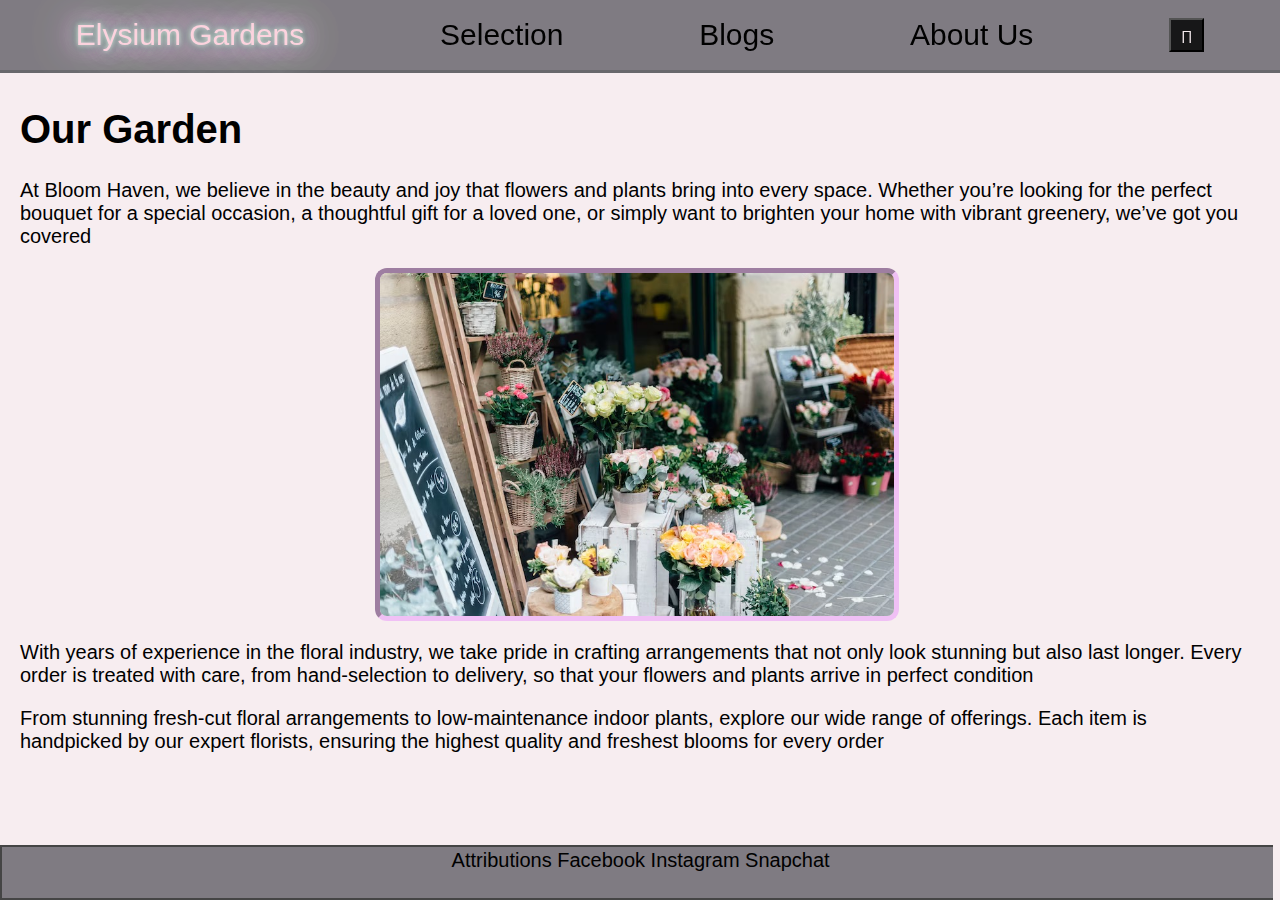
<file: index.html>
<!DOCTYPE html>
<html lang="en">
<head>
    <meta charset="UTF-8">
    <meta name="viewport" content="width=device-width, initial-scale=1.0">
    <title>Elysium Gardens</title>
    <link rel="stylesheet" href="./styles.css">
    <link rel="shortcut icon" href="./Images/plant-garden-svgrepo-com.svg" type="image/x-icon">
    <script src="./scripts.js"></script>
</head>
<body>
<!-- div for navigation container -->
    <div id="navbar">
        <a href="./index.html" class="logo">Elysium Gardens</a>
        <span class="dropdown"><a href="./bouquet.html">Selection</a>
            <div class="content">
            <a href="./bouquet.html">Bouqeuts</a>
            <a href="./plants.html">Plants</a>
            </div>
        </span>
        <span class="dropdown"><a href="./Subpages/blogs.html">Blogs</a>
            <div class="content">
            <a href="./Subpages/blogs.html">Blogs</a>
            <a href="./Subpages/articles.html">Articles</a>
            </div>
        </span>
        <a href="./Subpages/about.html">About Us</a>
        <button>&#8719;</button>
    </div>  
<!-- contents for landing page -->
    <main>
    <section class="container">
        <div class="container-wrap">
        <h1>Our Garden</h1>
        <p>At Bloom Haven, we believe in the beauty and joy that flowers and plants bring into every space. Whether you’re looking for the perfect bouquet for a special occasion, a thoughtful gift for a loved one, or simply want to brighten your home with vibrant greenery, we’ve got you covered</p>
        <img src="./Images/florist.jpeg" alt="flowers image" class="blog-img">
        <p>With years of experience in the floral industry, we take pride in crafting arrangements that not only look stunning but also last longer. Every order is treated with care, from hand-selection to delivery, so that your flowers and plants arrive in perfect condition</p>
        <p>From stunning fresh-cut floral arrangements to low-maintenance indoor plants, explore our wide range of offerings. Each item is handpicked by our expert florists, ensuring the highest quality and freshest blooms for every order</p>
    </div>
    </section>
    </main>
<!-- include footer for social media links to websites -->
    <footer class="footer">
        <a href="./pageAttributions.html" target="_self">Attributions</a>
        <a href="https://en-gb.facebook.com" target="_blank">Facebook</a>
        <a href="https://www.instagram.com" target="_blank">Instagram</a>
        <a href="https://www.snapchat.com" target="_blank">Snapchat</a>
    </footer>
</body>
</html>
</file>
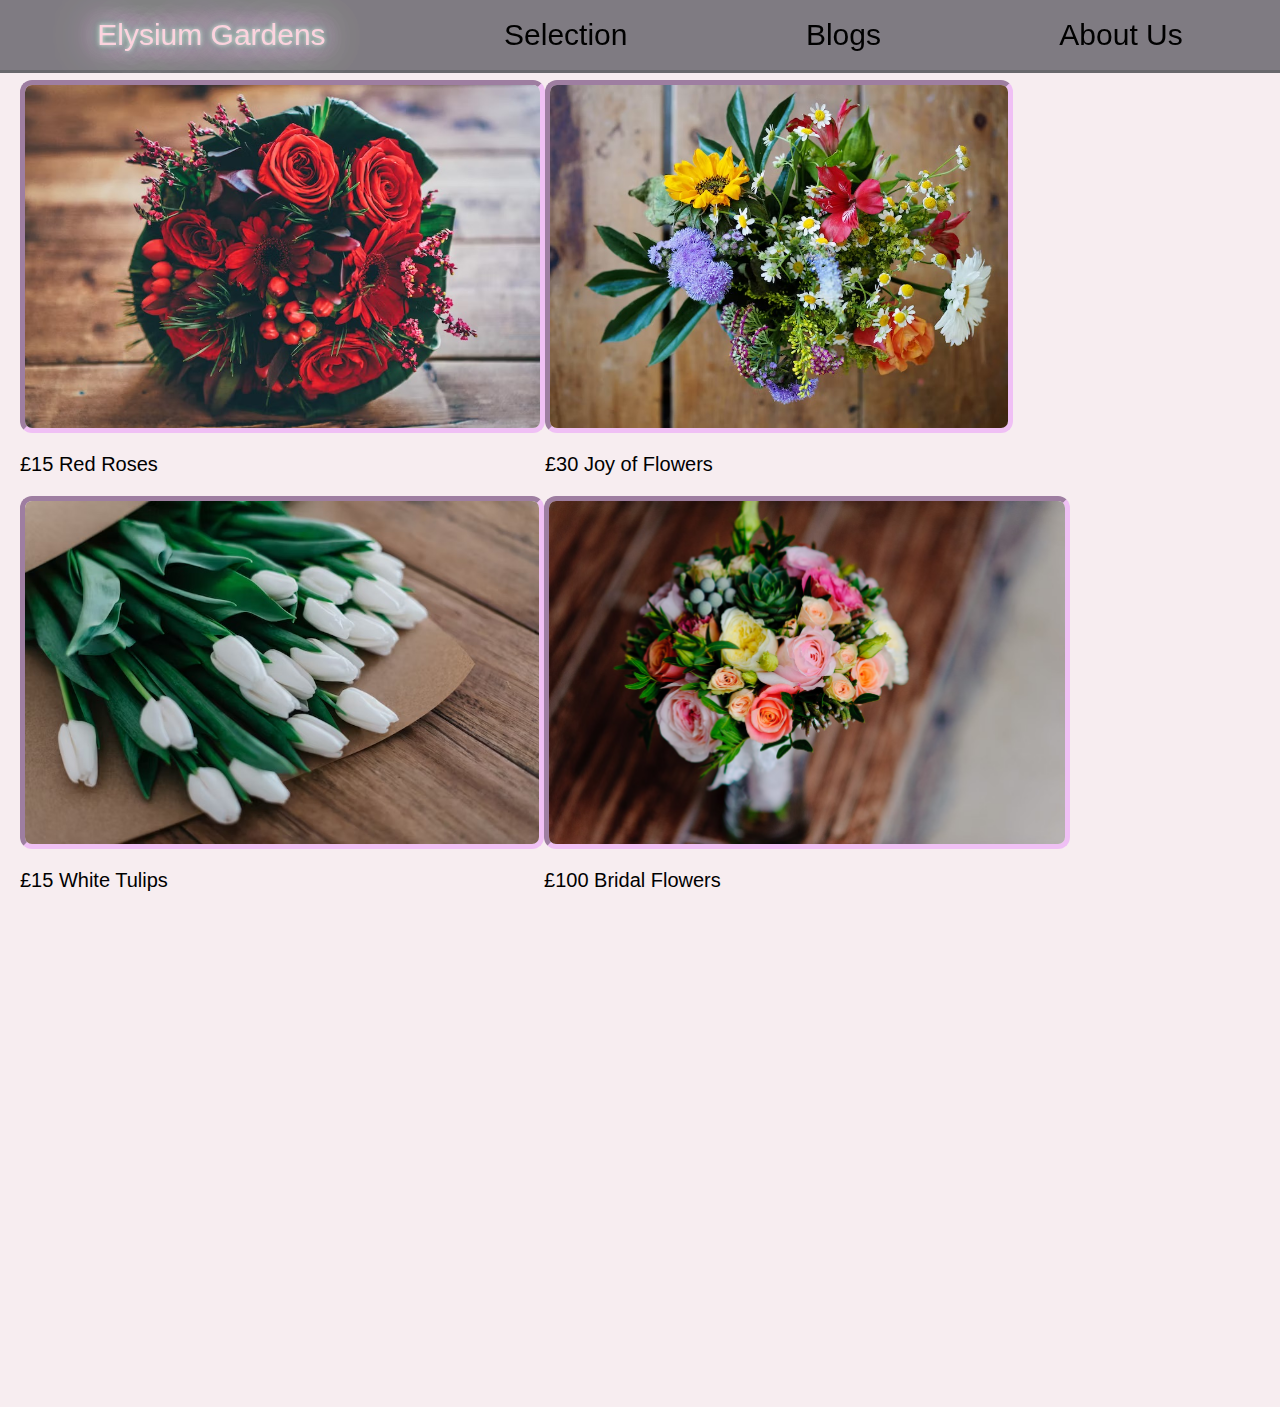
<file: bouquet.html>
<!DOCTYPE html>
<html lang="en">
<head>
    <meta charset="UTF-8">
    <meta name="viewport" content="width=device-width, initial-scale=1.0">
    <title>Flowers</title>
    <link rel="stylesheet" href="./styles.css">
    <link rel="shortcut icon" href="./Images/plant-garden-svgrepo-com.svg" type="image/x-icon">

</head>
<body>
<!-- div for navigation container -->
    <div id="navbar">
        <a href="./index.html" class="logo">Elysium Gardens</a>
        <span class="dropdown"><a href="./bouquet.html">Selection</a>
            <div class="content">
            <a href="./bouquet.html">Bouqeuts</a>
            <a href="./plants.html">Plants</a>
        </div>
        </span>
        <span class="dropdown"><a href="./Subpages/blogs.html">Blogs</a>
            <div class="content">
            <a href="./Subpages/blogs.html">Blogs</a>
            <a href="./Subpages/articles.html">Articles</a>
            </div>
        </span>
        <a href="./Subpages/about.html">About Us</a>
    </div>  

<!-- contents -->
 <div class="container">
    <a href="">
        <img src="./Images/bouquet_1.jpeg" alt="flowers 1">
        <p class="display">£15 Red Roses</p>
    </a>
    <a href="">
    <img src="./Images/bouquet_2.jpeg" alt="flowers 2">
    <p>£30 Joy of Flowers</p>
    </a>
    <a href="">
    <img src="./Images/bouquet_3.jpeg" alt="flowers 3">
    <p>£15 White Tulips</p>
    </a>
    <a href="">
    <img src="./Images/bouquet_4.jpeg" alt="flowers 4">
    <p>£100 Bridal Flowers</p>
    </a>
    <a href="">
    <img src="./Images/bouquet_5.jpeg" alt="flowers 5">
    <p>£20 Tulips</p>
    </a>
</div>
<div>
    <footer class="footer">
        <a href="./pageAttributions.html" target="_self">Attributions</a>
        <a href="https://en-gb.facebook.com" target="_blank">Facebook</a>
        <a href="https://www.instagram.com" target="_blank">Instagram</a>
        <a href="https://www.snapchat.com" target="_blank">Snapchat</a>
    </footer>
</div>
</body>
</html>
</file>
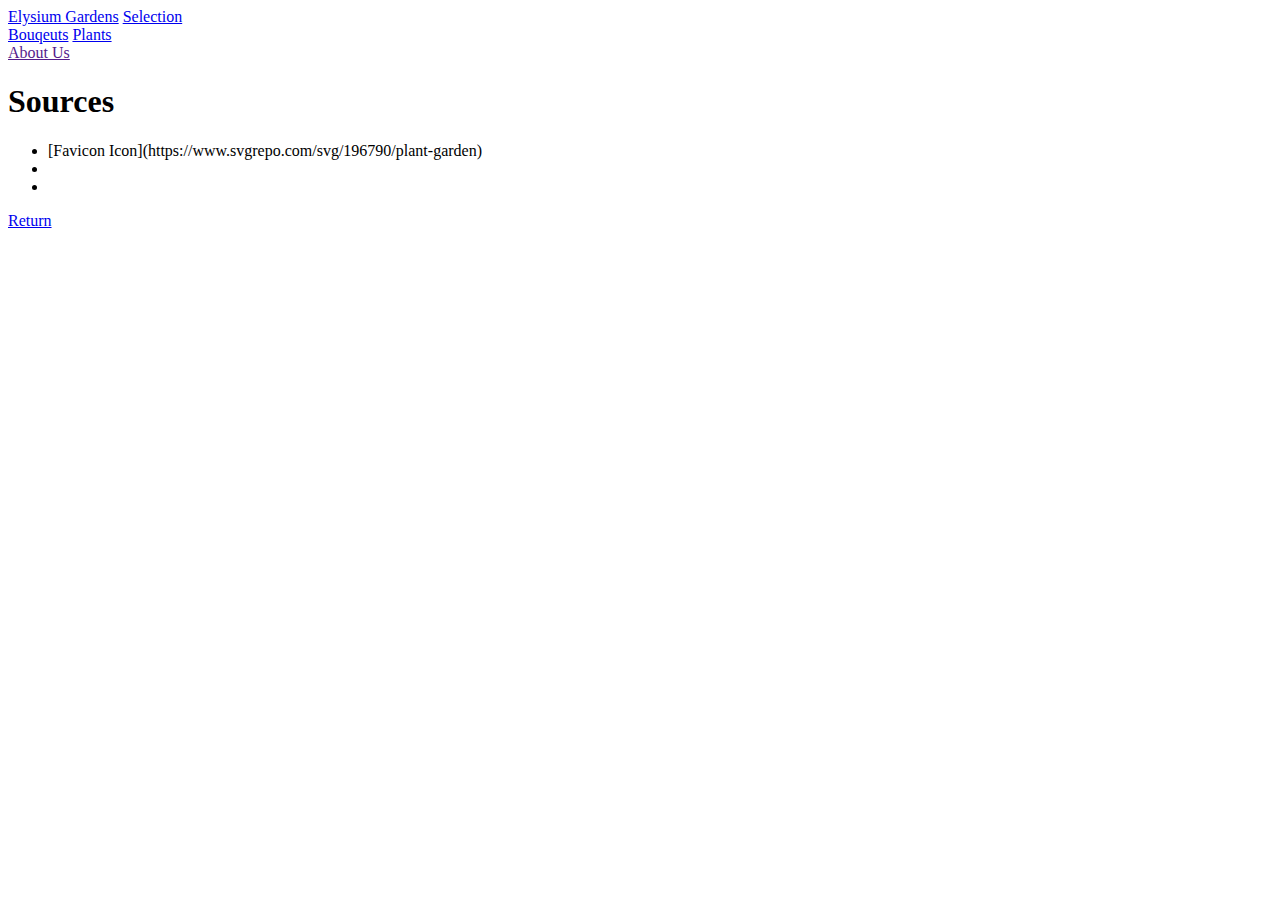
<file: pageAttributions.html>
<!DOCTYPE html>
<html lang="en">
<head>
    <meta charset="UTF-8">
    <meta name="viewport" content="width=device-width, initial-scale=1.0">
    <title>Contributions</title>
    <link rel="shortcut icon" href="./Images/plant-garden-svgrepo-com.svg" type="image/x-icon">
</head>
<body>
    <div id="navbar">
        <a href="./index.html" class="logo">Elysium Gardens</a>
        <span class="dropdown"><a href="./bouquet.html">Selection</a>
            <div class="content">
            <a href="./bouquet.html">Bouqeuts</a>
            <a href="./plants.html">Plants</a>
        </div>
        </span>
        <a href="">About Us</a>
    </div>  
    <h1>Sources</h1>
    <ul>
        <li>[Favicon Icon](https://www.svgrepo.com/svg/196790/plant-garden)</li>
        <li></li>
        <li></li>
    </ul>
    <div>
        <footer class="container">
            <a href="./index.html" target="_self">Return</a>
        </footer>
    </div>
    
</body>
</html>
</file>
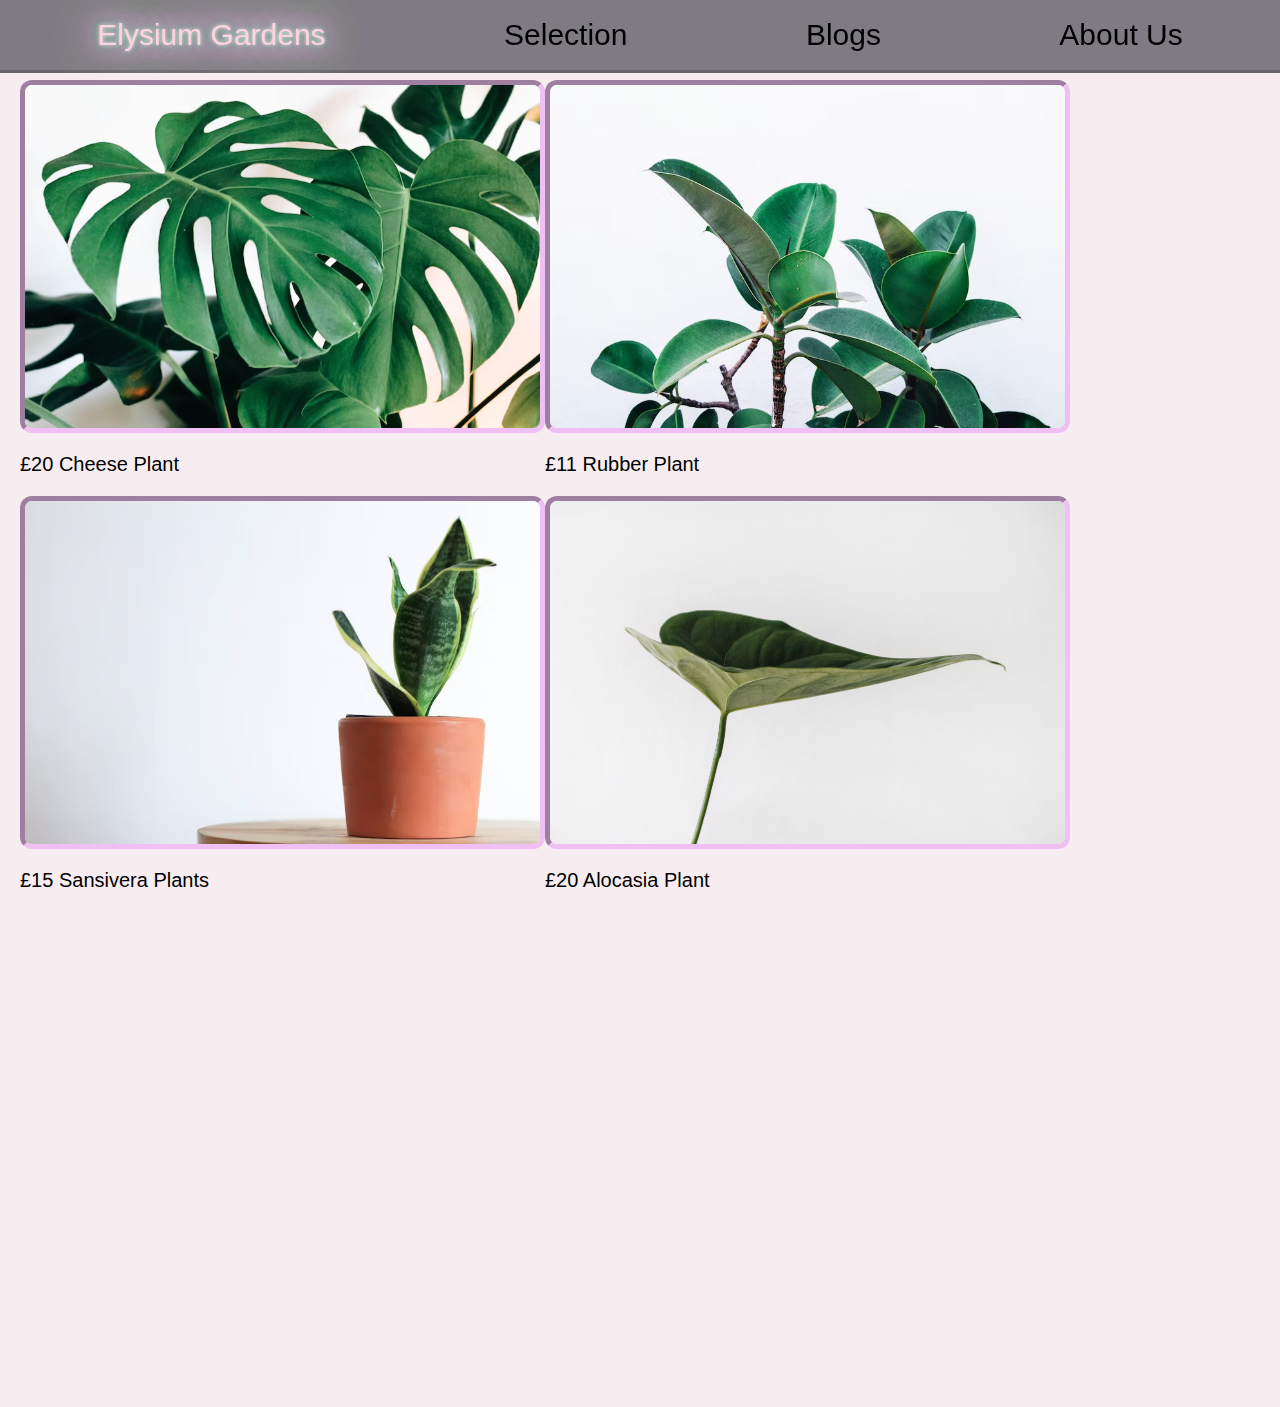
<file: plants.html>
<!DOCTYPE html>
<html lang="en">
<head>
    <meta charset="UTF-8">
    <meta name="viewport" content="width=device-width, initial-scale=1.0">
    <title>Plants</title>
    <link rel="stylesheet" href="./styles.css">
    <link rel="shortcut icon" href="./Images/plant-garden-svgrepo-com.svg" type="image/x-icon">
</head>
<body>
<!-- div for navigation container -->
    <div id="navbar">
        <a href="./index.html" class="logo">Elysium Gardens</a>
        <span class="dropdown"><a href="./bouquet.html">Selection</a>
            <div class="content">
            <a href="./bouquet.html">Bouqeuts</a>
            <a href="./plants.html">Plants</a>
        </div>
        </span>
        <span class="dropdown"><a href="./Subpages/blogs.html">Blogs</a>
            <div class="content">
            <a href="./Subpages/blogs.html">Blogs</a>
            <a href="./Subpages/articles.html">Articles</a>
            </div>
        </span>
        <a href="./Subpages/about.html">About Us</a>
    </div>  
<!-- content -->
    <div class="container">
        <a href="./debug.html">
        <img src="./Images/plant_1.jpeg" alt="plant 1">
        <p title="Is not cheese">£20 Cheese Plant</p>
        </a>
        <a href="">
        <img src="./Images/plant_2.jpeg" alt="plant 2">
        <p>£11 Rubber Plant</p>
        </a>
        <a href="">
        <img src="./Images/plant_3.jpeg" alt="sansivera plant">
        <p>£15 Sansivera Plants</p>
        </a>
        <a href="">
        <img src="./Images/plant_4.jpeg" alt="plant 4">
        <p>£20 Alocasia Plant</p>
        </a>
        <a href="">
        <img src="./Images/plant_5.jpeg" alt="plant 5">
        <p>£23 Eucalyptus</p>
        </a>
    </div>
<!-- footer -->
    <footer class="footer">
        <a href="./pageAttributions.html" target="_self">Attributions</a>
        <a href="https://en-gb.facebook.com" target="_blank">Facebook</a>
        <a href="https://www.instagram.com" target="_blank">Instagram</a>
        <a href="https://www.snapchat.com" target="_blank">Snapchat</a>
    </footer>
</body>
</html>
</file>
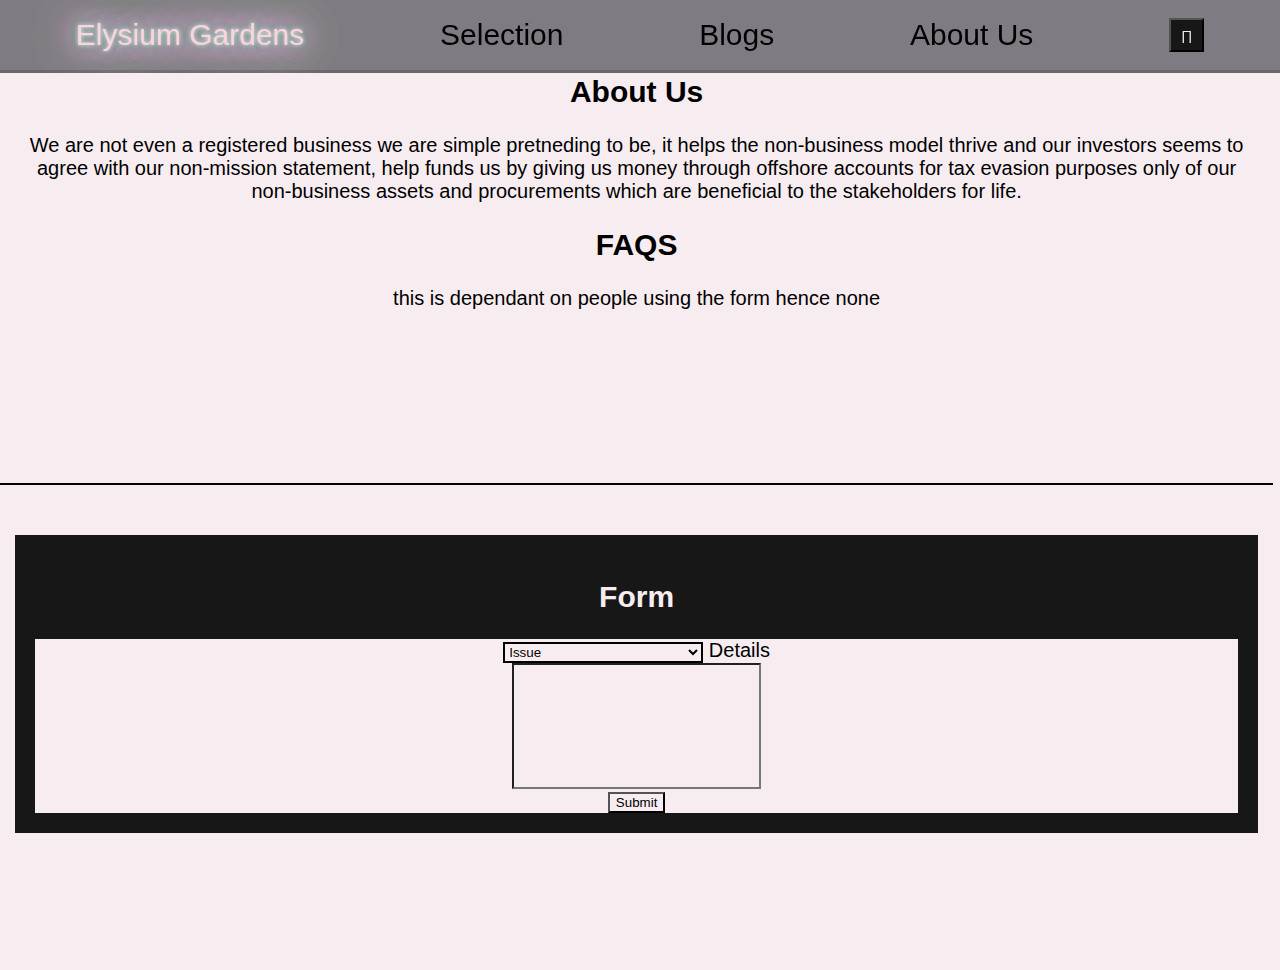
<file: Subpages/about.html>
<!DOCTYPE html>
<html lang="en">
<head>
    <meta charset="UTF-8">
    <meta name="viewport" content="width=device-width, initial-scale=1.0">
    <title>Document</title>
    <link rel="stylesheet" href="../styles.css">
    <link rel="shortcut icon" href="../Images/plant-garden-svgrepo-com.svg" type="image/x-icon">
</head>
<body>
    <div id="navbar">
        <a href="../index.html" class="logo">Elysium Gardens</a>
        <span class="dropdown"><a href="../bouquet.html">Selection</a>
            <div class="content">
            <a href="../bouquet.html">Bouqeuts</a>
            <a href="../plants.html">Plants</a>
            </div>
        </span>
        <span class="dropdown"><a href="../Subpages/blogs.html">Blogs</a>
            <div class="content">
            <a href="../Subpages/blogs.html">Blogs</a>
            <a href="../Subpages/articles.html">Articles</a>
            </div>
        </span>
        <a href="./about.html">About Us</a>
        <button>&#8719;</button>
    </div>  

<!-- content -->
<main>
    <!-- about us -->
    <section>
        <div class="about">
                <h2>About Us</h2>
                <p>We are not even a registered business we are simple pretneding to be, it helps the non-business model thrive and our investors seems to agree with our non-mission statement, help funds us by giving us money through offshore accounts for tax evasion purposes only of our non-business assets and procurements which are beneficial to the stakeholders for life.</p>
                <h2>FAQS</h2>
                <p>this is dependant on people using the form hence none</p>

        </div>
    </section>
    <!-- additional contacts -->
    <section>
        <div class="about">
            <div class="form">
            <h2 style="background-color: inherit; color: #F7EDF0;">Form</h2>
            <form action="">
                <select name="category" id="category" required>
                    <option value="issue">Issue</option>
                    <option value="recommation">Recommation</option>
                </select>
                <label for="details" title="describe the thing you are recommending">Details</label><br>
                <input type="text" style="width: 20%; height: 120px;"><br>
                <input type="submit" value="Submit">
            </form>
            </div>
        </div>
    </section>
</main>

</body>
</html>
</file>
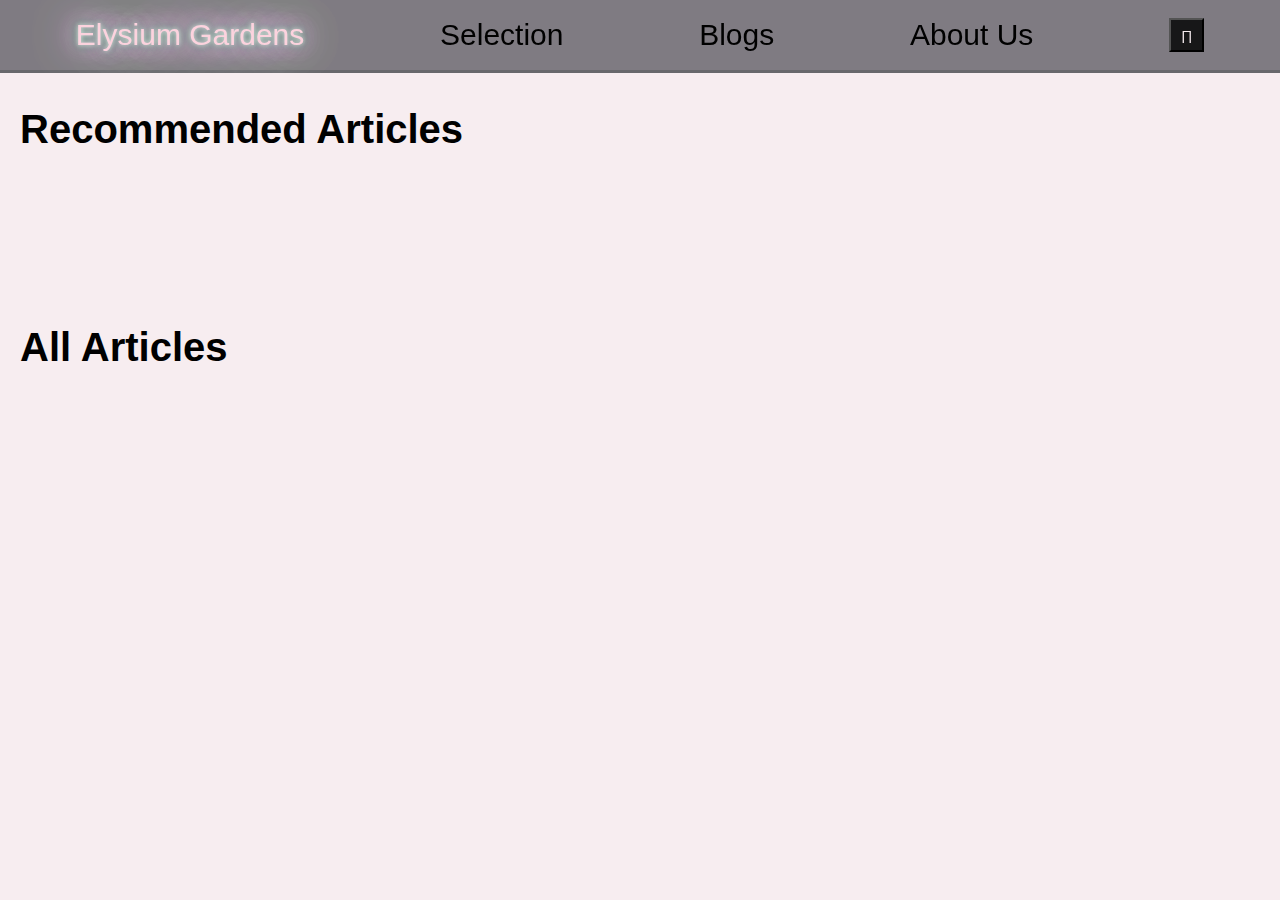
<file: Subpages/articles.html>
<!DOCTYPE html>
<html lang="en">
<head>
    <meta charset="UTF-8">
    <meta name="viewport" content="width=device-width, initial-scale=1.0">
    <title>Document</title>
    <link rel="stylesheet" href="../styles.css">
    <link rel="shortcut icon" href="../Images/plant-garden-svgrepo-com.svg" type="image/x-icon">
</head>
<body>
    <div id="navbar">
        <a href="../index.html" class="logo">Elysium Gardens</a>
        <span class="dropdown"><a href="../bouquet.html">Selection</a>
            <div class="content">
            <a href="../bouquet.html">Bouqeuts</a>
            <a href="../plants.html">Plants</a>
            </div>
        </span>
        <span class="dropdown"><a href="../Subpages/blogs.html">Blogs</a>
            <div class="content">
            <a href="../Subpages/blogs.html">Blogs</a>
            <a href="../Subpages/articles.html">Articles</a>
            </div>
        </span>
        <a href="./about.html">About Us</a>
        <button>&#8719;</button>
    </div>  
    <main>
        <!-- recommended articles -->
        <section>
            <div class="container">
                <h1>Recommended Articles</h1>

            </div>

        </section>
        <!-- all artciles -->
        <section>
            <div class="container">
                <h1>All Articles</h1>

            </div>

        </section>


    </main>
</body>
</html>
</file>
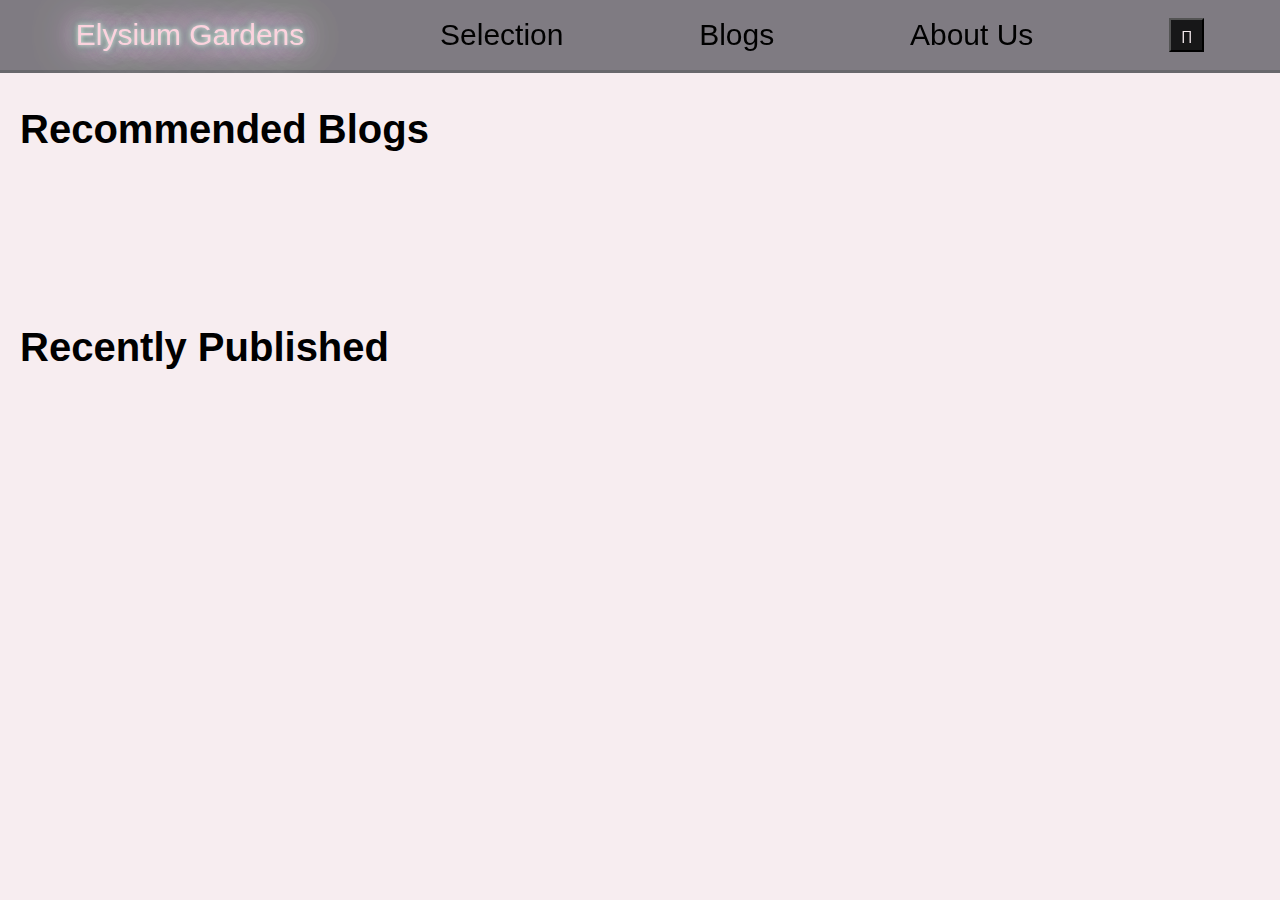
<file: Subpages/blogs.html>
<!DOCTYPE html>
<html lang="en">
<head>
    <meta charset="UTF-8">
    <meta name="viewport" content="width=device-width, initial-scale=1.0">
    <title>Document</title>
    <link rel="stylesheet" href="../styles.css">
    <link rel="shortcut icon" href="../Images/plant-garden-svgrepo-com.svg" type="image/x-icon">
</head>
<body>
    <div id="navbar">
        <a href="../index.html" class="logo">Elysium Gardens</a>
        <span class="dropdown"><a href="../bouquet.html">Selection</a>
            <div class="content">
            <a href="../bouquet.html">Bouqeuts</a>
            <a href="../plants.html">Plants</a>
            </div>
        </span>
        <span class="dropdown"><a href="../Subpages/blogs.html">Blogs</a>
            <div class="content">
            <a href="../Subpages/blogs.html">Blogs</a>
            <a href="../Subpages/articles.html">Articles</a>
            </div>
        </span>
        <a href="./about.html" onclick="varus()">About Us</a>
        <button>&#8719;</button>
    </div>  

    <main>
        <!-- recommened, container may be temp -->
        <section>
            <div class="container">
                <h1>Recommended Blogs</h1>
                <div class="recommend-blog">

                </div>
            </div>
        </section>
        <!-- by date -->
        <section>
            <div class="container">
                <h1>Recently Published</h1>
                <div class="recent-blog">

                </div>
            </div>

        </section>
    </main>
</body>
</html>
</file>
<file: styles.css>
* {
    color: black; 
    background-color: #F7EDF0;
}

body, html {
    display:grid;
    font-family: Arial, Helvetica, sans-serif;
    overflow-x: hidden;
    height: 100vh; /*does not work, something with grid*/
    margin: 0;
    margin-right: 0.09cm;
    font-size: 20px; /* added due to reading diffuclty */
}

/* for navigation of sites */
#navbar {
    display: flex;
    position: fixed;
    justify-content:space-around;
    text-align: center;
    padding: 18px 8px;
    width: calc(100% - 16px);
    font-size: 30px;
    /* border-style: solid; */
    border-bottom: inset;
    background-color: #7F7B82;
    border-color: #171718;
}

.logo {
    display: flex;
    position: static;
    text-align: left;
    justify-items: left;
    color: #FCD3DE;
    /* width: 20%; */
    text-shadow: 0 0 5px #fff,
    0 0 10px #08803c,
    0 0 20px #F0C0F5,
    0 0 30px #F0C0F5,
    0 0 40px #F0C0F5,
    0 0 55px #F0C0F5,
    0 0 70px #F0C0F5;
}

@media (max-width:430px) {
    #navbar {
        font-size: 18px;
    }
    img {
        width: 100%;
    }
}
/* navbar dropdown */

.dropdown {
    position: relative;
    background-color: inherit;
}

.dropdown .content{
    display: none;
    position: absolute;
    z-index: 1;
}

.dropdown:hover .content {
    display: block;
    background-color: hsla(0, 0%, 62%, 0.63);
    border-radius: 5px;
    border-style: outset;
    border-color: #FCD3DE;
    padding: 2px 8px;
    text-shadow: 0 0 5px #fff,
    0 0 10px #9834a5,
    0 0 20px #F0C0F5,
    0 0 30px #F0C0F5,
    0 0 40px #F0C0F5,
    0 0 55px #F0C0F5,
    0 0 70px #F0C0F5;
}
/* darkmode implement */
button {
    background-color: #171718;
    cursor: pointer;
    width:35px;
    color: #F7EDF0;
}

/* links */
a {
    /* display: block; */
    text-decoration: none;
    background-color: inherit;
}

a:hover {
    color: #454545;
    text-shadow: 1px 0px #171718;
}

a:active {
    color: #F0C0F5;
}

/* content delivery*/
img {
    display: block;
    margin-left: auto;
    margin-right: auto;
    max-width: 650;
    height: 343.13px;
    border: 5px inset #F0C0F5;
    border-radius: 12px;
}

/* img:hover {
    width: 33%;
} */

.container {
    display: flex;
    flex-direction: row;
    flex-wrap: wrap;
    padding: 40px 20px;
    align-content: center;
    margin-top: 40px;
}

@media (max-width:430px) {
    .container, img {
        margin-top: 25px;
        margin-left: auto;
    }
    img {
        width: 140px;
        height: auto;
    }
    img:active {
        width: 100%;
    }
}

/* dynamic content */
.blog-img {
    width: auto;
}

/* im trying to get footer work here, theres an unused footer class in html */
footer {
    border: 2px double #454545;
    background-color: #7F7B82;
    text-align: center;
    padding: 2px 2px;
    width: 100%;
    margin-top: 8px; /* moves the footer away from content*/
}

/* about page */

.about {
    border-bottom: 2px solid;
    padding: 15px;
    box-sizing: border-box;
    width: 100%;
    margin-top: 35px;
    height: 50vh;
    float: left;
    text-align: center;
}

.form {
    padding: 20px;
    background-color: #171718;
}

select {
    border: solid 2px;
    width: 200px;
}

select:hover {
    background-color: #7F7B82;
}
</file>
